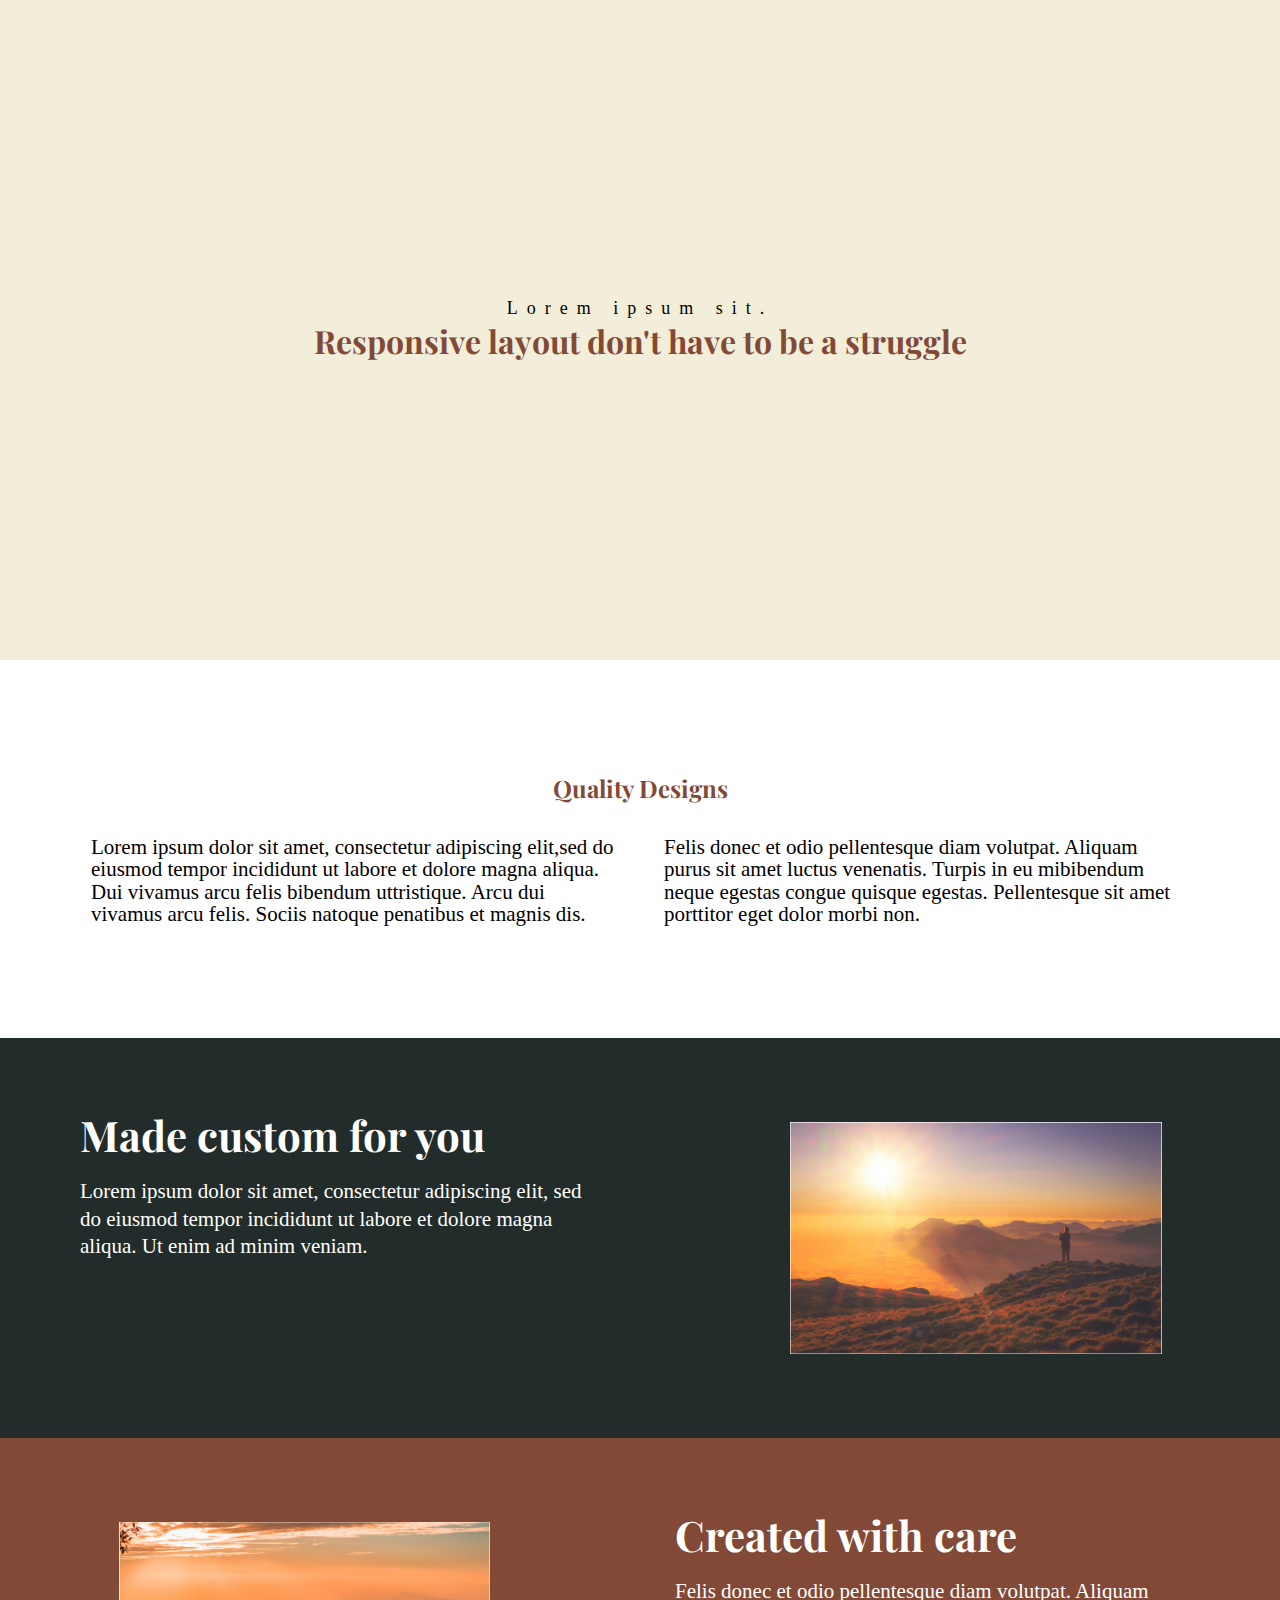
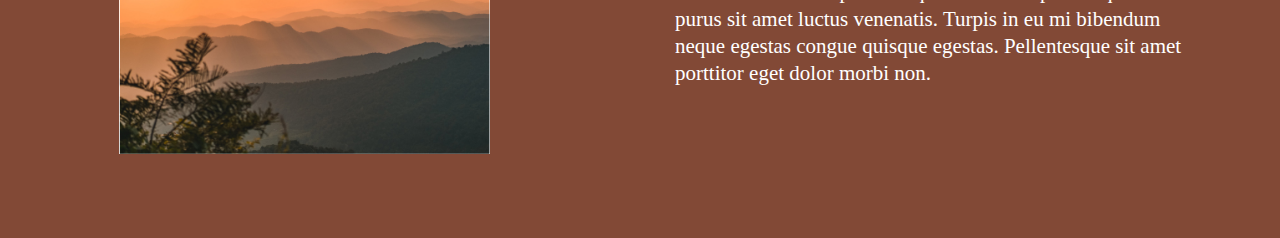
<file: flexbox-challenge-4/index.html>
<!DOCTYPE html>
<html lang="en">
<head>
   <meta charset="UTF-8">
   <meta name="viewport" content="width=device-width, initial-scale=1.0">
   <link rel="stylesheet" href="style.css">
   <link rel="preconnect" href="https://fonts.gstatic.com">
   <link href="https://fonts.googleapis.com/css2?family=Playfair+Display&display=swap" rel="stylesheet">
   <title>Document</title>
</head>
<body>
   <div class="container flex">
      <div class="container-item">
         <div class="container-item-main">
            <h5 class="mini-item">Lorem ipsum sit.</h5>
            <h1 class="color-title">Responsive layout don't have to be a struggle</h1>
         </div>
      </div>
   </div>

   <div class="">
      <div class="sections-items container-item ">
         <div class="title-item">
         <h2 class="color-title">Quality Designs</h2>
         </div>
         <div class="text-items flex">
      <p>Lorem ipsum dolor sit amet, consectetur adipiscing elit,sed do eiusmod tempor incididunt ut labore et dolore magna aliqua. Dui vivamus arcu felis bibendum uttristique. Arcu dui vivamus arcu felis. Sociis natoque penatibus et magnis dis.</p>
      
      <p>Felis donec et odio pellentesque diam volutpat. Aliquam purus sit amet luctus venenatis. Turpis in eu mibibendum neque egestas congue quisque egestas. Pellentesque sit amet porttitor eget dolor morbi non.</p>
      </div>
      </div>
   </div>

   <div class="container-sub-main ">
      <div class="container-sub-content container-item">
         <div class="container-sub-text">
             <h1 class="font-item">Made custom for you
            </h1>
             <p>Lorem ipsum dolor sit amet, consectetur adipiscing elit,
            sed do eiusmod tempor incididunt ut labore et dolore magna aliqua. Ut enim ad minim veniam.</p>
         </div>
         <div class="container-sub-image">
         </div>
      </div>
   </div>


   <div class="container-sub-main-sub ">
      <div class="container-sub-content-sub container-item">
         <div class="container-sub-text-sub">
            <h1 class="font-item">Created with care
            </h1>
            <p>Felis donec et odio pellentesque diam volutpat. Aliquam
            purus sit amet luctus venenatis. Turpis in eu mi
            bibendum neque egestas congue quisque egestas.
            Pellentesque sit amet porttitor eget dolor morbi non.</p>
         </div>
         <div class="container-sub-image-sub">
         </div>
      </div>
   </div>
</body>
</html>
</file>
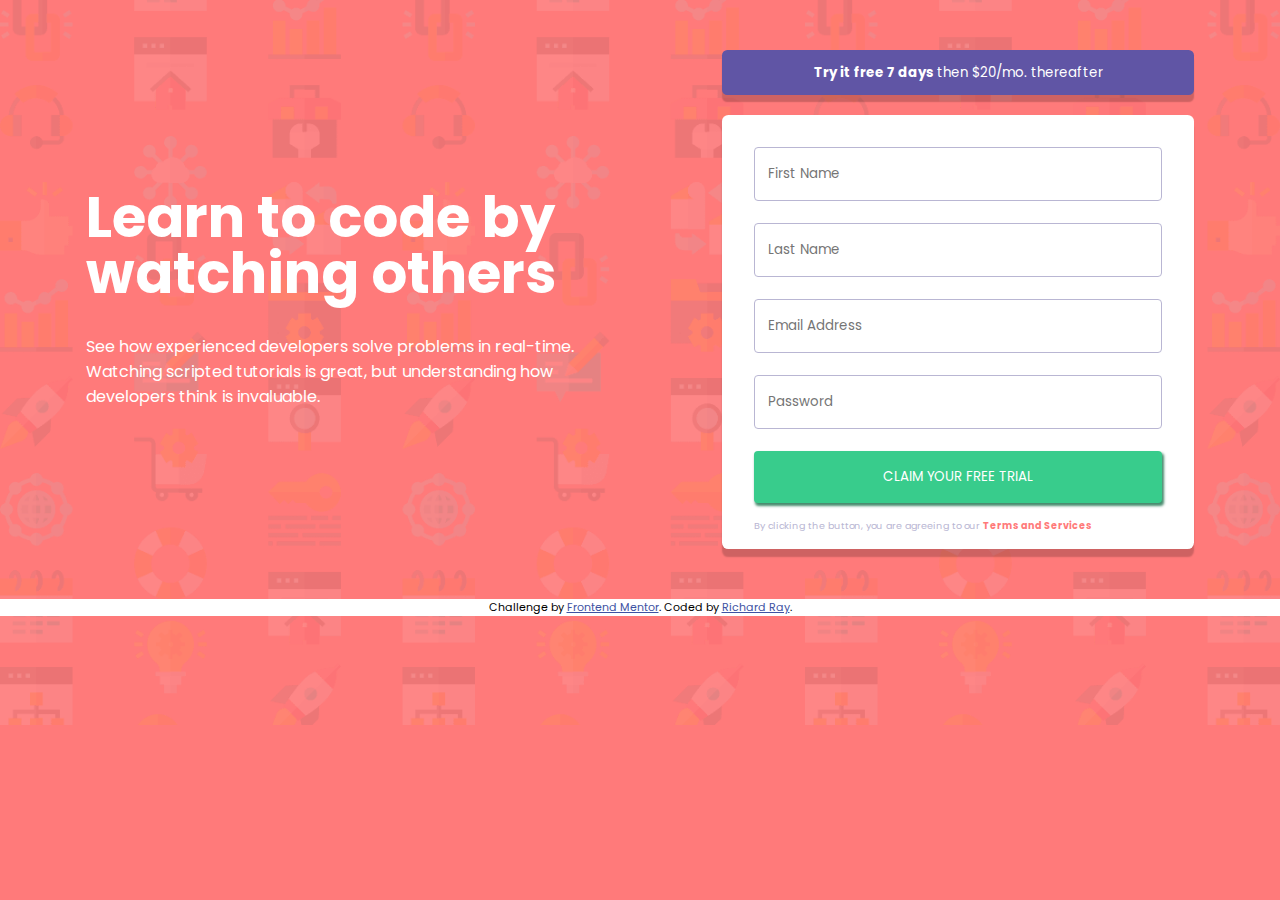
<file: Project 2 - Mail form page/index.html>
<!DOCTYPE html>
<html lang="en">
<head>
  <meta charset="UTF-8">
  <meta name="viewport" content="width=device-width, initial-scale=1.0"> <!-- displays site properly based on user's device -->

  <link rel="icon" type="image/png" sizes="32x32" href="./images/favicon-32x32.png">
  <link rel="stylesheet" href="style.css">
  <link rel="preconnect" href="https://fonts.gstatic.com">
  <link href="https://fonts.googleapis.com/css2?family=Poppins&display=swap" rel="stylesheet">
  <title>Frontend Mentor | Intro component with sign up form</title>

  <!-- Feel free to remove these styles or customise in your own stylesheet 👍 -->
  <style>
    
    .attribution { font-size: 11px; text-align: center; }
    .attribution a { color: hsl(228, 45%, 44%); }
  </style>
</head>
<body>
<main>
  
    <div class="container">
<h1 class="title-page-item"> Learn to code by watching others </h1>

<p class="desc-page-item"> See how experienced developers solve problems in real-time. Watching scripted tutorials is great, 
but understanding how developers think is invaluable.</p>
</div> 
  
  <div class="container-form">
<button  class="button-shap-item" id="button-blue"><strong class="p-item-white" >Try it free 7 days </strong> then $20/mo. thereafter</button>

<form autocomplete="off" novalidate id="loginform" name="loginform" ; >

<input size="20" id="inputfirst" name="firstname" type="text" placeholder="First Name" class="button-shap" required>
<span id="firstname_Error"></span>

<input  id="inputsecond" name="lastname" type="text" placeholder="Last Name" class="button-shap" required >
<span id="lastname_Error"></span>

<input id="inputemail"  name="email" type="email" placeholder="Email Address" class="button-shap " required >
<span id="email_Error"></span>

<input  id="inputpassword" name="password" type="password" placeholder="Password" class="button-shap" required >
<span id="password_Error"></span>

<button  type="submit" class="button-shap" id="button-green">Claim your free trial </button>
<p class="p-item"> By clicking the button, you are agreeing to our <strong class="p-item-red">Terms and Services</strong></p>
</form>
</div>
</main>
  <footer>
     <!-- I HOPE YOU SLEEP ALONE FOR LIFE  -->
    <p class="attribution">
      Challenge by <a href="https://www.frontendmentor.io?ref=challenge" target="_blank">Frontend Mentor</a>. 
      Coded by <a href="#">Richard Ray</a>.
    </p>
  </footer>
</body>
<script src="./javascript.js" defer>
</script>
</html>
</file>
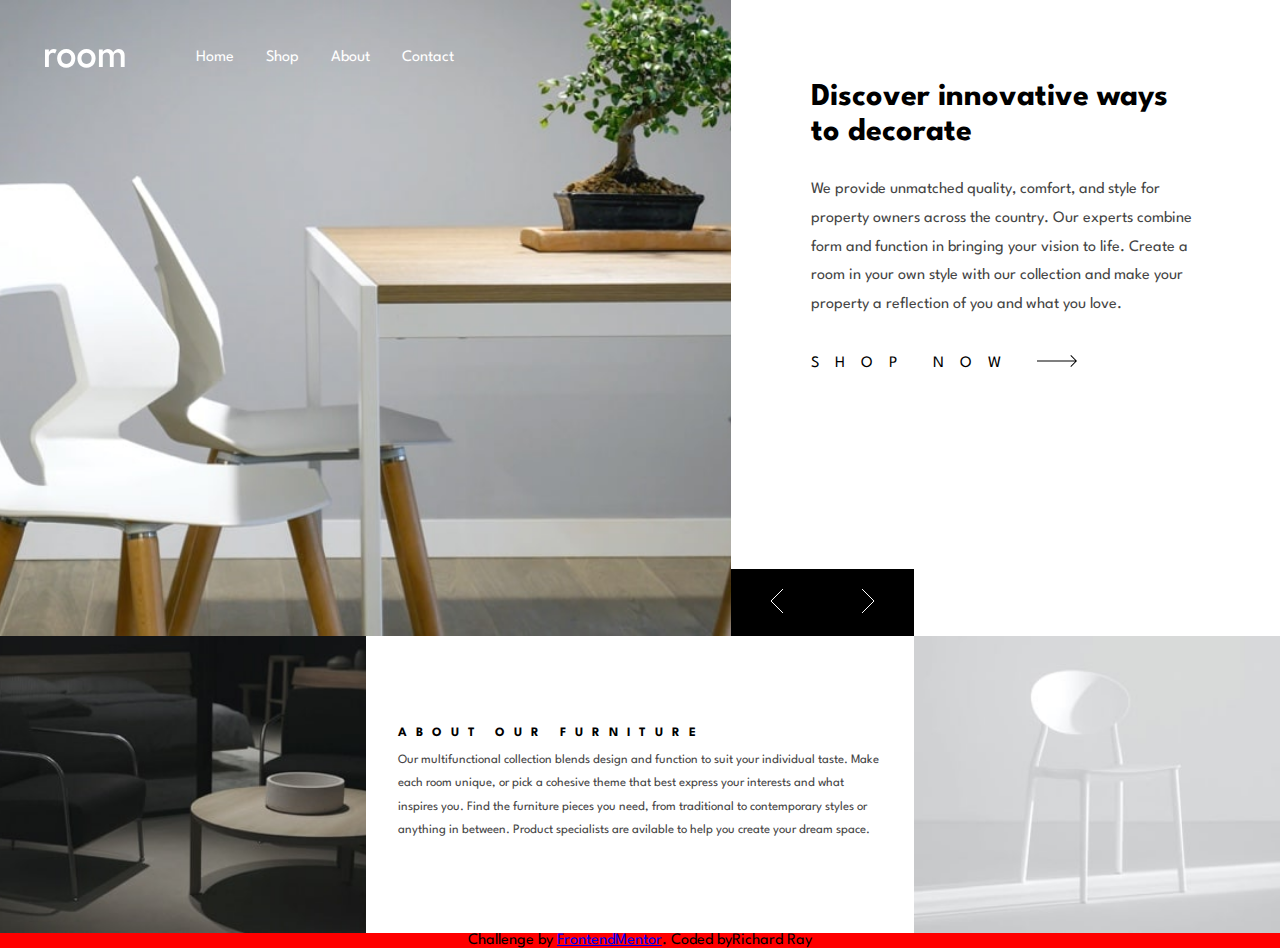
<file: Project 3 - Shop page/index.html>
<!DOCTYPE html>
<html lang="en">
<head>
   <link rel="stylesheet" href="./style.css">
   <meta charset="UTF-8">
   <meta name="viewport" content="width=device-width, initial-scale=1.0">
   <link rel="preconnect" href="https://fonts.gstatic.com">
   <link href="https://fonts.googleapis.com/css2?family=Spartan:wght@500&display=swap" rel="stylesheet">

   <title>Document</title>
</head>
<body>
<div class="container">
   <div class="container-img-item"></div>
   <div class="container-text-item">
      <div class="text-container-main">
          <h1 class="title">Discover innovative ways to decorate</h1> 
          <p class="description">We provide unmatched quality, comfort, and style for property owners
         across the country. Our experts combine form and function in
         bringing your vision to life. Create a room in your own style with
         our collection and make your property a reflection of you and what
         you love.</p>
          <a href="#" class="button-item">shop now <img src="./images/icon-arrow.svg" alt="icon-arrow"></a>
      </div>
   </div>
   <div class="button-arrow-item">
      <div>
    <button id="item-button"  class="left-item"><img  src="./images/icon-angle-left.svg" alt="icon-arrow"></button>
    <button id="item-button"  class="right-item"><img  src="./images/icon-angle-right.svg" alt="icon-arrow"></button>
   </div>
   </div>
   <!-- Nav -->
   <div id="mobile-nav">

      <img src="./images/icon-hamburger.svg" alt="icon-hamburger" class="mobilenav">
   </div>
   <div id="logo-container">
      <img  id="logo-img" src="./images/logo.svg" alt="">
   </div>

   <nav class="navbar close " >
      <div class="nav-container">
         <div id="mobile-close">
            <img src="./images/icon-close.svg" alt="">
         </div>
      <ul class="nav-list">
         <li id="list"><a href="#"></a>Home</li>
         <li id="list"><a href="#"></a>Shop</li>
         <li id="list"><a href="#"></a>About</li>
         <li id="list"><a href="#"></a>Contact</li>
      </ul>
      </div>
   </nav>
<!-- Nav -->
    
   <div class="container-footer">
      <div class="container-img-black"></div>
      <div class="container-text">
         <div class="containet-text-footer">
                  <h1 class="footer-title">about our furniture</h1>
                  <p class="footer-description">
                     Our multifunctional collection blends design and function to suit
                     your individual taste. Make each room unique, or pick a cohesive
                     theme that best express your interests and what inspires you. Find
                     the furniture pieces you need, from traditional to contemporary
                     styles or anything in between. Product specialists are avilable to
                     help you create your dream space.
                  </p>
         </div>
      </div>
      <div class="container-img-white"></div>
      
   </div>
   <div class="attribution">
      <p>Challenge by <a href="https://www.frontendmentor.io/challenges/room-homepage-BtdBY_ENq">FrontendMentor</a>. Coded
         by<a>Richard Ray</a></p>
   </div>
</div>
</body>
    <script src="./javascript.js"></script>
</html>
</file>
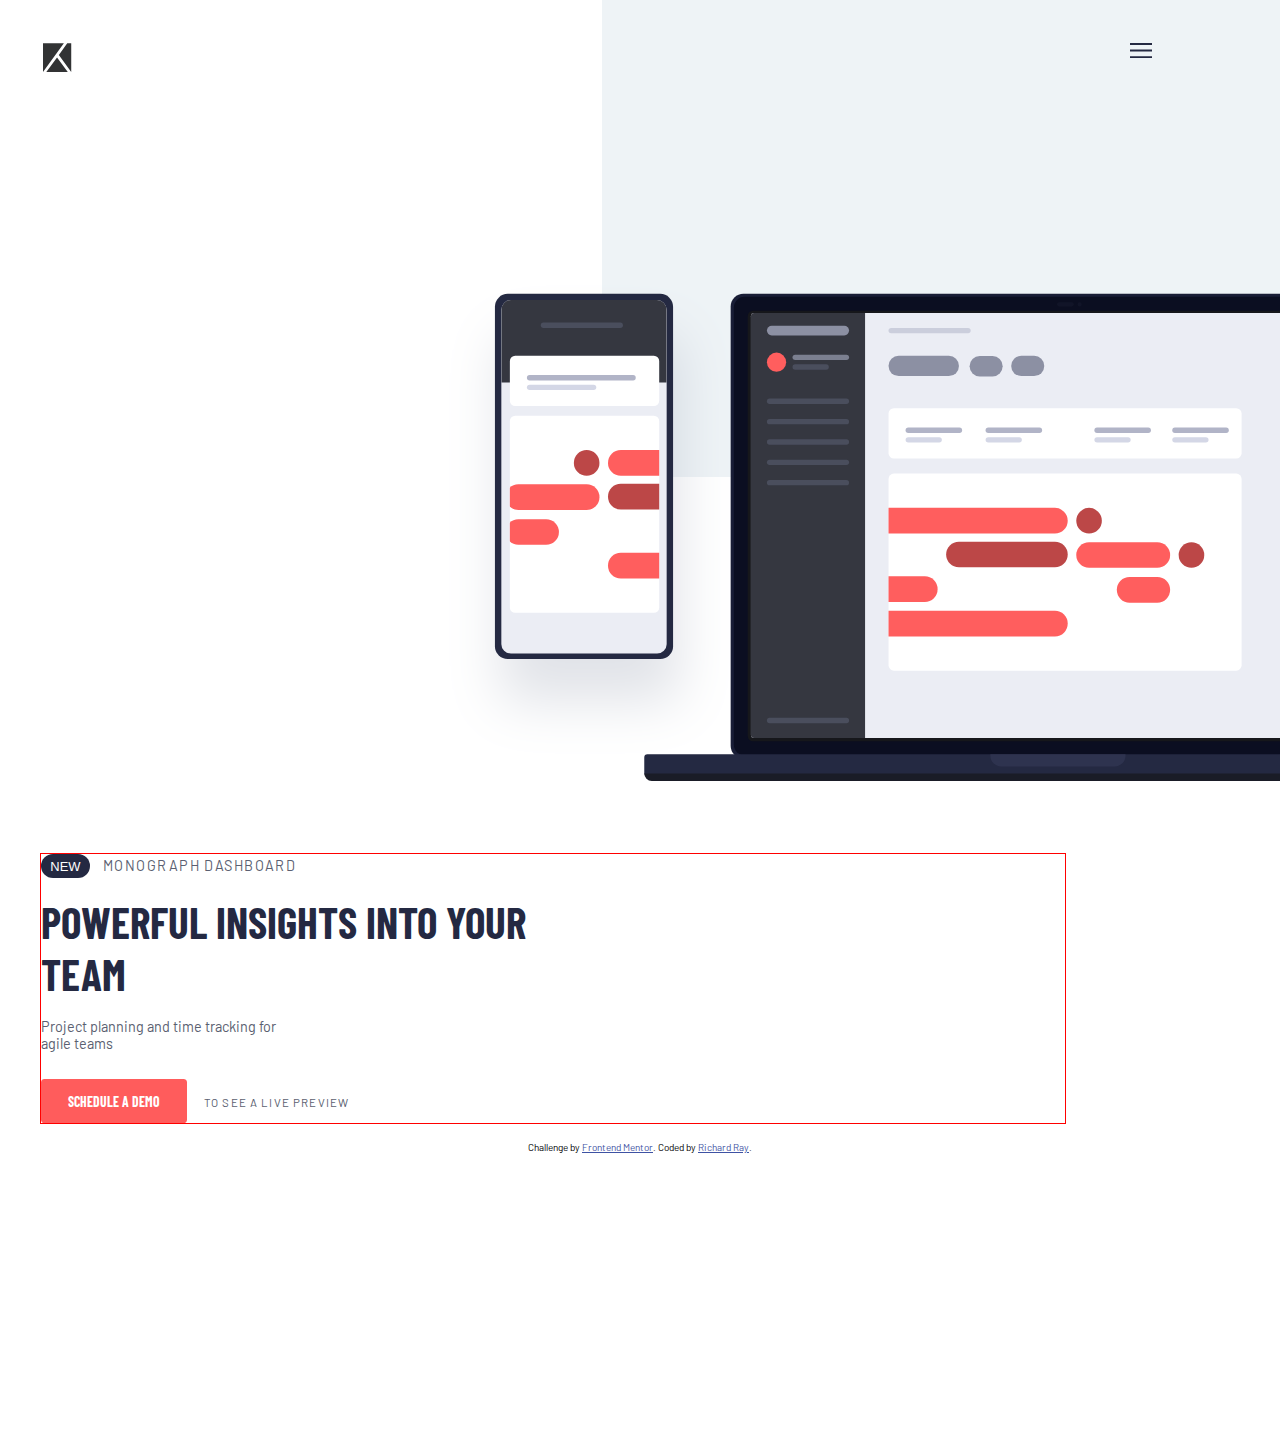
<file: Project 4 - demo testing/index.html>
<!DOCTYPE html>
<html lang="en">
<head>
  <meta charset="UTF-8">
  <meta name="viewport" content="width=device-width, initial-scale=1.0"> <!-- displays site properly based on user's device -->
  <link rel="preconnect" href="https://fonts.gstatic.com">
  <link href="https://fonts.googleapis.com/css2?family=Barlow+Condensed&display=swap" rel="stylesheet">
  <link rel="preconnect" href="https://fonts.gstatic.com">
  <link href="https://fonts.googleapis.com/css2?family=Barlow:wght@400;700&display=swap" rel="stylesheet">
  <link rel="stylesheet" href="./style.css">

  <link rel="icon" type="image/png" sizes="32x32" href="./images/favicon-32x32.png">
  
  <title>Frontend Mentor | Project tracking intro component</title>

  <!-- Feel free to remove these styles or customise in your own stylesheet 👍 -->
  <style>
    .attribution { font-size: 11px; text-align: center; }
    .attribution a { color: hsl(228, 45%, 44%); }
  </style>
</head>
<body>
  <div class="list-nav-behind">

  </div>
    
      <!-- Navigation -->
      <nav class="nav-header">
      <div class="nav-bar">
    <div class="logo-item">
          <img src="./images/logo.svg" alt="logo">
    </div>
      <div class="mobile-hamburger "  >
         <img src="./images/icon-hamburger.svg" alt="icon-hamburger">
      </div>
        <div class="close toggleNav" >
        <img src="./images/icon-close.svg" alt="close" >
        </div>
    <ul class="list-nav toggleNav" >
        <li><a id="list" href="#">Product</a></li>
        <li><a id="list" href="#">Features</a></li>
        <li><a id="list" href="#">Pricing</a></li>
        <hr>
        <li id="login"><a id="list" href="#">Login</a></li>
    </ul>
  
    </div>
    </nav> 
    <!-- Navigation -->
  
  
  
  
  
  
  
  
     <main class="main-container">
      <div class="container-toAction ">
        <div class="title">
         <p><button id="item-title">New</button>Monograph Dashboard</p>
        </div>
  
        <div class="main-title">
         <h1>Powerful insights into your team</h1>
        </div>
  
        <div class="sub-main">
         <p>Project planning and time tracking for agile teams</p>
        </div>
  
         <div class="button-action">
          <p><button class="button-item">Schedule a demo</button> to see a live preview</p>
         </div>
      </div>
      <div class="container-img"> 
         <img id="img-item" src="./images/illustration-devices.svg" alt="illustration-devices">
      </div> 
    </main>

    <footer>
      <p class="attribution">
        Challenge by <a href="https://www.frontendmentor.io?ref=challenge" target="_blank">Frontend Mentor</a>. 
        Coded by <a href="#">Richard Ray</a>.
      </p>
    </footer>
  

    
  
  </body>
  <script src="./javascrip.js"></script>
</html>
</file>
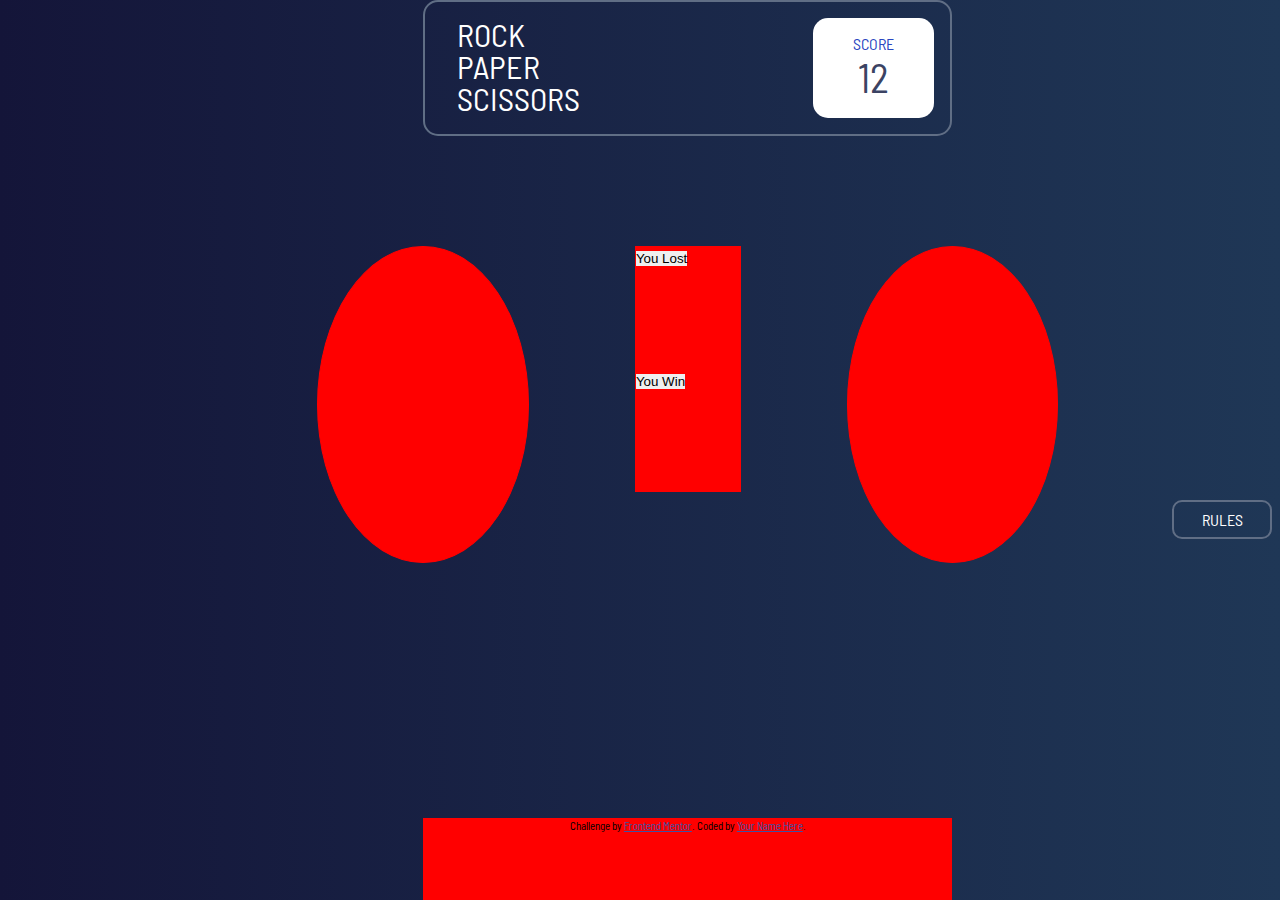
<file: rock-paper-scissors-master/index.html>
<!DOCTYPE html>
<html lang="en">
<head>
  <meta charset="UTF-8">
  <meta name="viewport" content="width=device-width, initial-scale=1.0"> <!-- displays site properly based on user's device -->

  <link rel="icon" type="image/png" sizes="32x32" href="./images/favicon-32x32.png">
  <link rel="stylesheet" href="./style.css">
  <link rel="preconnect" href="https://fonts.gstatic.com">
  <link href="https://fonts.googleapis.com/css2?family=Barlow+Semi+Condensed:wght@600&display=swap" rel="stylesheet">
  
  <title>Frontend Mentor | Rock, Paper, Scissors</title>

  <!-- Score
 

  You Picked
  The House Picked

  You Win
  You Lose

  Play Again -->

  <!-- Feel free to remove these styles or customise in your own stylesheet 👍 -->
  <style>
    .attribution { font-size: 11px; text-align: center; }
    .attribution a { color: hsl(228, 45%, 44%); }
  </style>
</head>
<body>
<main class="container-grid">
  <div class="navbar">
    <div class="navbar-item">
      <p class="text">ROCK</p>
      <p class="text">PAPER</p>
      <p class="text">SCISSORS</p>
    </div>
    <div class="score-table-item">SCORE
      <div class="number-item">12</div>
    </div>
  </div>

  


<div class="paper" style="display:none;"></div>

<div class="scissors" style="display:none;"></div>

<div class="rock" style="display:none;"></div>

  <div class="item-chose" style="display:;"></div>
  <div class="item-lose" style="display:;"><button>You Lost</button></div>
  <div class="item-win" style="display:;"><button>You Win</button></div>
  <div class="item-random" style="display:;"></div>


<div class="gameRules" style="display:none">
  <div class="rules">
    <div class="container-rules">
  <div class="nav-rules">
    <p >RULES</p>
    <div class="close-btn">
     <img src="./images/icon-close.svg" alt="image-rules" >
    </div>
</div>
    <div class="img-btn">
      
    </div>
  </div>
  </div>
</div>



<div class="item-rules">
 <div class="item-btn-rules">
   <p>RULES</p>
  </div>
</div>
<div class="attribution">
  Challenge by <a href="https://www.frontendmentor.io?ref=challenge" target="_blank">Frontend Mentor</a>. 
  Coded by <a href="#">Your Name Here</a>.
</div>
</main>
</body>
<script src="./javascript.js"></script>
</html>
</file>
<file: flexbox-challenge-4/style.css>
*,
*::before,
*::after {
  box-sizing: border-box;
  padding: 0;
  margin: 0;
}

body {
  font-family: "Roboto";
}

.color-title,
.font-item {
  font-family: "Playfair Display", serif;
}

.color-title > h5 {
  font-size: 60px;
}
.color-title > h2 {
  font-size: 36px;
}

.mini-item {
  font-family: "Roboto", serif;
  font-weight: lighter;
  font-size: 18px;
}

.flex {
  display: flex;
  justify-content: center;
  align-items: center;
}

.container {
  background-color: #f3eed9;
  min-height: 660px;
}

.container-item {
  width: 100%;
  max-width: 1120px;
  margin: 0 auto;
}

.container-item-main {
  text-align: center;
  /* width: 60ch; */
  /* margin: 0 auto; */
}
.color-title {
  color: #824936;
}

h5 {
  letter-spacing: 0.5em;
}

.title-item {
  margin-bottom: 2em;
}
.sections-items {
  text-align: center;
  padding: 7em 0;
}
.text-items {
  align-items: flex-start;
  line-height: 1.4em;
  gap: 3em;
}

.text-items > p {
  width: 50ch;
  text-align: left;
  font-size: 21px;
}

.container-sub-main {
  background-color: #222c2a;
}

.container-sub-content {
  display: flex;
  justify-content: space-between;
  font-size: 21px;
  gap: 2em;
  padding: 4em 0;
  min-height: 400px;
}
.container-sub-text {
  line-height: 1.3em;
  align-self: flex-start;
  color: white;
  width: 50ch;
}
.container-sub-text > h1 {
  margin-bottom: 0.7em;
}
.container-sub-image {
  background-image: url(./image-01.jpg);
  background-position: center center;
  background-size: contain;
  background-repeat: no-repeat;
  width: 40%;
}

.container-sub-main-sub {
  background-color: #824936;
}

.container-sub-content-sub {
  display: flex;
  flex-direction: row-reverse;
  justify-content: space-between;
  font-size: 21px;
  gap: 2em;

  padding: 4em 0;
  min-height: 400px;
}
.container-sub-text-sub {
  line-height: 1.3em;
  align-self: flex-start;
  color: white;
  width: 50ch;
}
.container-sub-text-sub > h1 {
  margin-bottom: 0.7em;
}
.container-sub-image-sub {
  background-image: url(./image-02.jpg);
  background-position: center center;
  background-size: contain;
  background-repeat: no-repeat;
  width: 40%;
}
</file>
<file: Project 2 - Mail form page/style.css>
@media only screen and (min-width: 599px) and (max-width: 1440px) {
  * {
    padding: 0;
    margin: 0;
    font-family: "Poppins", sans-serif;
  }

  html {
    background: url(./images/bg-intro-desktop.png) no-repeat;
    background-size: cover;
    background-color: hsl(0, 100%, 74%);
  }
  main {
    display: flex;
    flex-direction: row;
    justify-content: space-evenly;
    margin: 50px 50px;
  }

  .container {
    margin: auto 0;
    height: 100%;
    width: 60ch;
  }

  .title-page-item {
    font-size: 3.5em;
    line-height: 1em;
    color: white;
  }

  .desc-page-item {
    color: white;
    font: 500px;
    width: 50ch;
    margin-top: 2em;
  }

  /***/

  .container-form {
    width: 40%;

    margin: auto 0;
  }

  .button-shap-item {
    background: hsl(248, 32%, 49%);
    width: 100%;
    height: 45px;
    border: none;
    margin: 0 0 1.5em 0;
    box-shadow: 0em 0.5em 0.1em hsla(0, 63%, 3%, 0.199);
    color: white;
    border-radius: 0.4em 0.4em 0.4em 0.4em;
    -webkit-border-radius: 0.4em 0.4em 0.4em 0.4em;
    -moz-border-radius: 0.4em 0.4em 0.4em 0.4em;
    -ms-border-radius: 0.4em 0.4em 0.4em 0.4em;
    -o-border-radius: 0.4em 0.4em 0.4em 0.4em;
  }
  .p-item-white {
    font-weight: 500px;
    margin: 0 auto;
  }

  form {
    background-color: white;
    display: flex;
    flex-direction: column;
    gap: 1em;
    height: 100%;
    box-shadow: 0em 0.5em 0.1em hsla(0, 63%, 3%, 0.199);
    padding: 2em 2em 1em 2em;
    border-radius: 0.4em 0.4em 0.4em 0.4em;
  }

  .button-shap {
    border-radius: 0.3em 0.3em 0.3em 0.3em;
    border: 0.1em solid hsl(246, 25%, 77%);
    height: 100%;
    outline: none;
    padding: 1.2em 1em 1.2em 1em;
    gap: 1em;
  }

  #button-green {
    padding: 1.2em 1em 1.2em 1em;
    background-color: hsl(154, 59%, 51%);
    color: white;
    border: none;
    text-transform: uppercase;
    box-shadow: 0.1em 0.2em 0.2em hsl(154, 33%, 41%);
    font-weight: 700px;
    height: 100%;
  }

  #button-green:hover {
    background: hsl(154, 49%, 66%);
  }

  .p-item {
    font-size: 0.6em;
    color: hsl(246, 25%, 77%);
  }
  .p-item-red {
    color: hsl(0, 100%, 74%);
  }

  .error_validation {
    background-image: url(./images/icon-error.svg);
    background-position: 98% 50%;
    background-repeat: no-repeat;
    border: 1px solid rgb(247, 10, 10);
    position: relative;
  }

  span {
    text-align: end;
    color: red;
    font-size: 0.6em;
    margin-top: -10px;
  }
  footer {
    /* display: none; */
    background-color: white;
  }
}

/*  */
/*  */
/*  */
/*  */

/*  */
/*  */
/*  */
/*  */

/*mobile version*/

@media only screen and (max-width: 600px) {
  * {
    padding: 0;
    margin: 0;
    font-family: "Poppins", sans-serif;
  }

  html {
    background: url(./images/bg-intro-desktop.png) no-repeat;
    background-size: cover;
    background-color: hsl(0, 100%, 74%);
  }
  main {
    display: block;
  }

  .container {
    margin-top: 20%;
    height: 50vh;
    text-align: center;
    outline: none;
  }

  .title-page-item {
    font-size: 2em;
    line-height: 1em;
    color: white;
    margin: 1em;
  }

  .desc-page-item {
    color: white;
    font: 500px;
    margin: 2em;
  }

  /***/
  .container-form {
    height: 100%;
    margin: 1em 1em 5em 1em;
  }

  .button-shap-item {
    background: hsl(248, 32%, 49%);
    border: none;
    margin: 0 0 1.5em 0;
    box-shadow: 0em 0.5em 0.1em hsla(0, 63%, 3%, 0.199);
    color: white;
    padding: 1em 1em 1em 1em;
    display: block;
    width: 100%;
    height: 100%;
    position: relative;
    border-radius: 0.4em 0.4em 0.4em 0.4em;
    -webkit-border-radius: 0.4em 0.4em 0.4em 0.4em;
    -moz-border-radius: 0.4em 0.4em 0.4em 0.4em;
    -ms-border-radius: 0.4em 0.4em 0.4em 0.4em;
    -o-border-radius: 0.4em 0.4em 0.4em 0.4em;
  }
  .p-item-white {
    font-weight: 500px;
    margin: 0 auto;
  }

  form {
    background-color: white;
    border: none;
    display: flex;
    flex-direction: column;
    gap: 1em;
    height: 100%;
    box-shadow: 0em 0.5em 0.1em hsla(0, 63%, 3%, 0.199);
    padding: 2em 1em 1em 1em;
    border-radius: 0.4em 0.4em 0.4em 0.4em;
    -webkit-border-radius: 0.4em 0.4em 0.4em 0.4em;
    -moz-border-radius: 0.4em 0.4em 0.4em 0.4em;
    -ms-border-radius: 0.4em 0.4em 0.4em 0.4em;
    -o-border-radius: 0.4em 0.4em 0.4em 0.4em;
  }

  .button-shap {
    border-radius: 0.3em 0.3em 0.3em 0.3em;
    padding: 1.2em 1em 1.2em 1em;
    border: 0.1em solid hsl(246, 25%, 77%);
    outline: none;
    height: 100%;
    position: relative;
  }

  #button-green {
    padding: 1.2em 1em 1.2em 1em;
    background-color: hsl(154, 59%, 51%);
    color: white;
    border: none;
    text-transform: uppercase;
    box-shadow: 0.1em 0.2em 0.2em hsl(154, 33%, 41%);
    font-weight: 700px;
    height: 100%;
  }

  #button-green:hover {
    background: hsl(154, 49%, 66%);
  }

  .p-item {
    font-size: 0.6em;
    color: hsl(246, 25%, 77%);
    display: block;
    width: 100%;
    height: 100%;
    position: relative;
    /* margin: auto 0; */
  }
  .p-item-red {
    color: hsl(0, 100%, 74%);
  }

  .error_validation {
    background-image: url(./images/icon-error.svg);
    background-position: 98% 50%;
    background-repeat: no-repeat;
    border: 1px solid rgb(247, 10, 10);
    position: relative;
  }

  span {
    text-align: end;
    color: red;
    font-size: 0.6em;
    margin-top: -10px;
  }

  footer {
    background-color: white;
  }
}
</file>
<file: Project 3 - Shop page/style.css>
@media screen and (min-width: 1000px) {
  * {
    border: 0;
    margin: 0;
    padding: 0;
    font-family: "Spartan", sans-serif;
  }
  .container {
    display: grid;
    grid-template-columns: repeat(7, 1fr);
    grid-template-rows: minmax(636px, 66vh) minmax(200px, 33vh);
    gap: 0px 0px;
    grid-template-areas:
      "container-img-item container-img-item container-img-item container-img-item container-text-item container-text-item container-text-item"
      "container-footer container-footer container-footer container-footer container-footer container-footer container-footer";
  }
  .container-img-item {
    grid-area: container-img-item;
  }
  .container-text-item {
    grid-area: container-text-item;
  }
  .container-footer {
    grid-area: container-footer;
  }

  .container-img-item {
    background-image: url(./images/desktop-image-hero-1.jpg);
    background-repeat: no-repeat;
    background-size: cover;
    background-position: center center;
  }
  .container-text-item {
    background: rgb(255, 255, 255);
  }

  .text-container-main {
    line-height: 1.8em;
    padding: 5em 5em 0em 5em;
  }

  .title {
    padding: 0 0 0.8em 0;
    line-height: 1.1em;
  }
  .description {
    padding-bottom: 30px;
    color: hsl(0, 0%, 27%);
  }

  .button-item {
    margin-top: 1em;
    text-decoration: none;
    text-transform: uppercase;
    color: black;
    letter-spacing: 1em;
  }
  .button-item:hover {
    color: hsl(0, 0%, 63%);
  }
  .container-footer {
    display: flex;
    flex-direction: row;
    align-items: center;
  }
  .container-img-black {
    background-image: url(./images/image-about-dark.jpg);
    background-repeat: no-repeat;
    background-size: cover;
    background-position: center center;
    width: 120%;
    height: 33vh;
  }
  .container-img-white {
    background-image: url(./images/image-about-light.jpg);
    background-repeat: no-repeat;
    background-size: cover;
    background-position: center center;
    width: 120%;
    height: 33vh;
  }
  .containet-text-footer {
    margin: 0em 2em 0em 2em;
  }
  .container-text {
    display: flex;
    flex-direction: column;
    justify-content: center;
    width: 180%;
    height: 33vh;
  }
  .footer-title {
    padding: 0.8m 0 0.4em 0;
    text-transform: uppercase;
    letter-spacing: 0.7em;
    font-size: 0.8em;
    margin-bottom: 10px;
  }
  .footer-description {
    color: hsl(0, 0%, 27%);
    font-size: 0.8em;
    line-height: 1.8em;
  }
  .button-arrow-item {
    grid-column-start: 5;
    grid-row: 1;
    display: flex;
    flex-direction: column;
    justify-content: flex-end;
  }
  button {
    padding: 20px 10px 20px 10px;
    width: 50.2%;
    background: black;
    margin-right: -5px;
    box-sizing: border-box;
  }
  #item-button:hover {
    background-color: hsl(0, 0%, 27%);
    cursor: pointer;
  }
  .attribution {
    text-align: center;
    background: red;
    grid-row: 3;
    grid-column-start: 1;
    grid-column-end: 8;
  }
}

/*******
*******/ /********
*******/ /********
*******/ /********
*******/ /********
*******/ /********
*******/ /********
*******/ /********
*******/ /********
*******/ /********
*******/ /********
*******/ /********
*******/ /********
*******/ /********
*******/ /********
*******/ /********
*******/ /********
*******/ /********
*******/ /********
*******/ /********
*******/ /********
*******/ /********
*******/ /********
*******/ /********
*******/ /********
*******/ /********
*******/ /********
*******/ /********
*******/ /********
*******/ /********
*******/ /********
*******/ /********
*******/

@media screen and (max-width: 1000px) {
  * {
    border: 0;
    margin: 0;
    padding: 0;
    font-family: "Spartan", sans-serif;
  }
  .container {
    display: grid;
    grid-template-columns: 1fr 0.4fr;
    grid-template-rows: 1fr 1fr 1fr 1fr 1fr;
    gap: 0px 0px;
    grid-template-areas:
      "container-img-item container-img-item"
      "container-text-item container-text-item"
      "container-footer container-footer"
      "container-footer container-footer"
      "container-footer container-footer";
  }
  .container-img-item {
    grid-area: container-img-item;
  }
  .container-text-item {
    grid-area: container-text-item;
  }
  .container-footer {
    grid-area: container-footer;
  }

  .container-img-item {
    background-image: url(./images/desktop-image-hero-1.jpg);
    background-repeat: no-repeat;
    background-size: cover;
    background-position: center center;
    height: 50vh;
  }
  .container-text-item {
    height: 50vh;
    background: rgb(255, 255, 255);
    display: flex;
    flex-direction: column;
    justify-content: center;
  }

  .text-container-main {
    line-height: 1.8em;
    margin: 0em 3em 0em 3em;
  }

  .title {
    padding: 0 0 0.8em 0;
    line-height: 1.1em;
    font-size: 1.5em;
  }
  .description {
    padding-bottom: 30px;
    font: 1em;
    color: hsl(0, 0%, 27%);
  }

  .button-item {
    margin-top: 1em;
    text-decoration: none;
    text-transform: uppercase;
    color: black;
    letter-spacing: 1em;
  }
  .button-item:hover {
    color: hsl(0, 0%, 63%);
  }
  .container-footer {
  }
  .container-img-black {
    background-image: url(./images/image-about-dark.jpg);
    background-repeat: no-repeat;
    background-size: cover;
    background-position: center center;
    height: 50vh;
  }
  .container-img-white {
    background-image: url(./images/image-about-light.jpg);
    background-repeat: no-repeat;
    background-size: cover;
    background-position: center center;
    height: 50vh;
  }

  .containet-text-footer {
    margin: 0em 3em 0em 3em;
  }
  .container-text {
    display: flex;
    flex-direction: column;
    justify-content: center;
    height: 50vh;
  }
  .footer-title {
    text-transform: uppercase;
    letter-spacing: 0.2em;
    padding: 0 0 0.8em 0;
    line-height: 1.2em;
    font-size: 1.5em;
  }
  .footer-description {
    line-height: 1.8em;
    font: 1em;
  }
  .button-arrow-item {
    /* grid-column-start: 2; */
    /* grid-row-start: 1; */
    grid-row: 1;
    grid-column: 2;
    display: flex;
    flex-direction: column;
    justify-content: flex-end;
  }
  button {
    padding: 20px 10px 20px 10px;
    border: 1px solid black;
    width: 50.2%;
    background: black;
    margin-right: -5px;
    box-sizing: border-box;
  }
  #item-button:hover {
    background-color: hsl(0, 0%, 27%);
    cursor: pointer;
  }
  .attribution {
    background: red;
    text-align: center;
    grid-row: 6;
    grid-column-start: 1;
    grid-column-end: 3;
  }
}
/********
*******/
/********
*******/ /********
*******/ /********
*******/ /********
*******/ /********
*******/ /********
*******/ /********
*******/ /********
*******/ /********
*******/ /********
*******/ /********
*******/ /********
*******/ /********
*******/ /********
*******/ /********
*******/ /********
*******/ /********
*******/ /********
*******/ /********
*******/ /********
*******/ /********
*******/ /********
*******/ /********
*******/ /********
*******/ /********
*******/ /********
*******/
@media screen and (max-width: 600px) {
  * {
    border: 0;
    margin: 0;
    padding: 0;
    font-family: "Spartan", sans-serif;
  }
  .container {
    display: grid;
    grid-template-columns: 1fr 0.8fr;
    grid-template-rows: 1fr 1fr 1fr 1fr 1fr;
    gap: 0px 0px;
    grid-template-areas:
      "container-img-item container-img-item"
      "container-text-item container-text-item"
      "container-footer container-footer"
      "container-footer container-footer"
      "container-footer container-footer";
  }
  .container-img-item {
    grid-area: container-img-item;
  }
  .container-text-item {
    grid-area: container-text-item;
  }
  .container-footer {
    grid-area: container-footer;
  }

  .container-img-item {
    background-image: url(./images/mobile-image-hero-1.jpg);
    background-repeat: no-repeat;
    background-size: cover;
    background-position: center center;
    height: 50vh;
  }
  .container-text-item {
    height: 50vh;
    background: rgb(255, 255, 255);
    display: flex;
    flex-direction: column;
    justify-content: center;
  }

  .text-container-main {
    margin: 0em 3em 0em 3em;
  }

  .title {
    padding: 0 0 0.8em 0;
    line-height: 1.1em;
    font-size: 1.5em;
  }
  .description {
    padding-bottom: 40px;
    line-height: 1.8em;
    font-size: 0.8em;
    color: hsl(0, 0%, 27%);
  }

  .button-item {
    margin-top: 0em;
    text-decoration: none;
    text-transform: uppercase;
    color: black;
    letter-spacing: 1em;
    font-size: 0.8em;
  }
  .button-item:hover {
    color: hsl(0, 0%, 63%);
  }
  .container-footer {
  }
  .container-img-black {
    background-image: url(./images/image-about-dark.jpg);
    background-repeat: no-repeat;
    background-size: cover;
    background-position: center center;
    /* height: 40vh; */
  }
  .container-img-white {
    background-image: url(./images/image-about-light.jpg);
    background-repeat: no-repeat;
    background-size: cover;
    background-position: center center;
    /* height: 40vh; */
  }

  .containet-text-footer {
    margin: 3em 1em 3em 3em;
  }
  .container-text {
    display: flex;
    flex-direction: column;
    justify-content: center;
    /* height: 40vh; */
  }
  .footer-title {
    text-transform: uppercase;
    letter-spacing: 0.7em;
    padding: 0 0 1.5em 0;
    line-height: 1.2em;
    font-size: 0.7em;
  }
  .footer-description {
    line-height: 1.8em;
    font-size: 0.8em;
  }
  .button-arrow-item {
    /* grid-column-start: 2; */
    /* grid-row-start: 1; */
    grid-row: 1;
    grid-column: 2;
    display: flex;
    flex-direction: column;
    justify-content: flex-end;
  }
  #item-button:hover {
    background-color: hsl(0, 0%, 27%);
    cursor: pointer;
  }
  button {
    padding: 20px 10px 20px 10px;
    border: 1px solid black;
    width: 50.2%;
    background: black;
    margin-right: -5px;
    box-sizing: border-box;
  }
}

/*****************************/
/*NAVIGATION ---------BAR*/
/***************************/
@media screen and (min-width: 1000px) {
  #mobile-close {
    display: none;
  }
  #mobile-nav {
    display: none;
  }
  nav {
    grid-row: 1;
    grid-column-start: 1;
    grid-column-end: 4;
    padding: 50px 0 0 50px;
  }
  .nav-container {
    width: 60%;
    margin-left: 80px;
  }

  #logo-container {
    width: 80px;
    height: 20px;
    grid-row: 1;
    grid-column-start: 1;
    grid-column-end: 4;
    margin-top: 49px;
    margin-left: 45px;
  }
  #logo-img {
    width: 100%;
    height: 100%;
  }

  .nav-list {
    display: flex;
    flex-direction: row;
    margin: 0 10px 0 50px;
    text-decoration: none;
    list-style: none;
    color: white;
    cursor: pointer;
    font-size: 1em;
  }

  #list {
    margin: 0 1em 0 1em;
    transition: all 0.2s ease-in-out;
  }

  #list:hover::after {
    content: "";
    float: left;
    background: rgb(255, 255, 255);
    width: 50%;
    height: 3px;
    border-radius: 3px;
    margin-top: 7px;
    margin-left: 13px;
  }
}

@media screen and (max-width: 1000px) {
  #mobile-nav {
    grid-row: 1;
    grid-column-start: 1;
    padding: 50px;
  }
  #mobile-nav > img {
    cursor: pointer;
  }

  #logo-container {
    width: 80px;
    height: 20px;
    grid-row: 1;
    grid-column-start: 1;
    margin: 45px 63%;
  }
  #logo-img {
    width: 100%;
    height: 100%;
  }

  .navbar {
    box-sizing: border-box;
    background: white;
    position: absolute;
    width: 100%;
  }
  .nav-container {
    margin: 60px 0 0 0;
    justify-content: space-evenly;
    display: flex;
  }
  .nav-list {
    display: flex;
    text-decoration: none;
    list-style-type: none;
  }
  #list,
  #mobile-close {
    margin: 0 2.3em 0 1em;
    transition: all 0.2s ease-in-out;
    cursor: pointer;
  }
  .close {
    transition: all 0.5s ease-in-out;
    height: 30%;
    transform: translateY(-100%);
  }
  .open {
    transition: all 0.5s ease-in-out;
    height: 150px;
    transform: translateY(0%);
  }
}
@media screen and (max-width: 600px) {
  #logo-container {
    /* border: 1px red solid; */
    text-align: center;
    width: 80px;
    height: 20px;
    grid-row: 1;
    grid-column-start: 1;
    margin: 49px 80%;
  }
  .navbar {
    box-sizing: border-box;
    background: white;
    position: absolute;
    align-items: center;
    width: 100%;
  }
  .nav-container {
    font-size: 0.7em;
  }
  .nav-list {
    display: flex;
    text-decoration: none;
    list-style-type: none;
  }
  #list,
  #mobile-close {
    margin: 0 2.3em 0 0em;
    transition: all 0.2s ease-in-out;
    cursor: pointer;
    /* border: 1px solid red; */
  }
}
</file>
<file: Project 4 - demo testing/style.css>
@media only screen and (min-width: 1366px) {
  html {
    zoom: 1;
  }

  * {
    border: 0;
    padding: 0;
    margin: 0;
  }
  #list,
  .main-title,
  .item-title,
  .button-item {
    font-family: "Barlow Condensed", sans-serif;
    font-weight: 700;
  }
  body {
    font-family: "Barlow", sans-serif;
    font-weight: 400;
    overflow-x: hidden;
  }

  /* Navigation ------- Navigation */
  .nav-header {
    width: 100%;
    height: 30vh;
    z-index: 10;
  }
  .nav-bar {
    height: 5vh;
    display: flex;
    flex-direction: row;
    justify-content: space-between;
    margin: 3em 3em 0 3em;
  }

  .mobile-hamburger,
  .close,
  .toggleNav,
  .toggleHamburger {
    display: none;
  }

  #login {
    margin-left: 150px;
  }
  #login > a:hover {
    color: hsl(230, 11%, 40%);
  }

  .logo-item {
    display: inline;
  }
  .list-nav {
    display: flex;
    justify-content: flex-end;
    text-transform: uppercase;
    list-style: none;
    font: bolder;
    width: 100%;
    margin-top: 5px;
  }

  .list-nav-behind {
    position: absolute;
    top: -10%;
    left: 53%;
    width: 150vh;
    height: 70vh;
    background: hsl(207, 33%, 95%);
    z-index: -5;
    border-radius: 70px;
    box-sizing: border-box;
  }

  .list-nav > li > a {
    margin: 0 1.5em 0 1.5em;
    display: inline;
    text-decoration: none;
    color: hsl(230, 29%, 20%);
    z-index: 1;
    font-size: 0.8em;
  }
  #list:hover {
    border-bottom: 1px solid hsl(230, 29%, 20%);
  }
  /* Navigation ------- Navigation */

  .main-container {
    display: flex;
    flex-direction: row;
    justify-content: space-between;
  }

  .container-toAction {
    width: 35vw;
    height: 60vh;
    margin: 5em 0 0 3em;
  }

  .container-img {
    position: relative;
    left: 14%;
  }

  .title {
    margin-bottom: 20px;
  }

  #item-title {
    background: hsl(230, 29%, 20%);
    border-radius: 20px;
    text-transform: uppercase;
    color: white;
    font: 400;
    padding: 5px 10px 5px 10px;
    margin-right: 15px;
    letter-spacing: none;
  }

  .title > p {
    color: hsl(230, 11%, 40%);
    text-transform: uppercase;
    letter-spacing: 0.5em;
  }

  .main-title {
    font-size: 2em;
    text-transform: uppercase;
    margin-bottom: 20px;
    width: 40ch;
    color: hsl(230, 29%, 20%);
  }

  .sub-main {
    margin-bottom: 50px;
    width: 28ch;
    color: hsl(230, 11%, 40%);
  }
  .button-action > p {
    text-transform: uppercase;
    letter-spacing: 0.1em;
    color: hsl(230, 11%, 40%);
  }
  .button-item:hover {
    background: hsl(0, 89%, 81%);
  }

  .button-item {
    color: white;
    border-radius: 4px;
    background: hsl(0, 100%, 68%);
    padding: 15px 30px;
    margin-right: 15px;
    text-transform: uppercase;
  }
}

@media only screen and (max-width: 1365px) {
  html {
    zoom: 0.9;
  }

  * {
    border: 0;
    padding: 0;
    margin: 0;
  }
  #list,
  .main-title,
  .item-title,
  .button-item {
    font-family: "Barlow Condensed", sans-serif;
    font-weight: 700;
  }
  body {
    font-family: "Barlow", sans-serif;
    font-weight: 400;
    overflow-x: hidden;
    display: grid;
    grid-template-columns: fr;
    grid-template-rows: 0.1fr 0.1fr 0.1fr 0.1fr;
    gap: 0px 0px;
    grid-template-areas:
      "nav-header"
      "main-container"
      "main-container"
      "footer";
  }
  .nav-header {
    grid-area: nav-header;
  }
  .container-img {
    grid-area: container-img;
  }
  .container-toAction {
    grid-area: container-toAction;
  }
  .footer {
    grid-area: footer;
  }

  /* Navigation ------- Navigation */

  .nav-header {
    width: 100%;
    height: 35vh;
    z-index: 10;
  }
  .nav-bar {
    height: 5vh;
    display: flex;
    flex-direction: row;
    justify-content: space-between;
    margin: 3em 3em 0 3em;
  }
  #login > a:hover {
    color: hsl(230, 11%, 40%);
  }

  .logo-item {
    display: inline;
  }
  .list-nav {
    display: flex;
    flex-direction: column;
    justify-content: space-around;
    text-align: center;
    background: white;
    box-shadow: 0.1em 0.1em 0.5em black;
    text-transform: uppercase;
    list-style: none;
    font: bolder;
    height: 30vh;
    padding: 1em 0 1em 0;
    width: 80%;
    position: absolute;
    top: 15%;
    right: 10%;
    z-index: 1;
  }

  hr {
    background-color: hsl(207, 33%, 95%);
    height: 0.2vh;
    margin: 0 1em 0 1em;
  }

  .list-nav-behind {
    position: absolute;
    top: -10%;
    left: 47%;
    width: 150vh;
    height: 70vh;
    background: hsl(207, 33%, 95%);
    z-index: -5;
    border-radius: 70px;
    box-sizing: border-box;
  }

  .list-nav > li > a {
    text-decoration: none;
    color: hsl(230, 29%, 20%);
    z-index: 1;
    font-size: 0.8em;
  }
  #list > a {
    margin: 1em 0 0 0;
  }

  .mobile-hamburger {
    position: absolute;
    right: 10%;
    cursor: pointer;
  }

  .close {
    position: absolute;
    right: 10%;
    height: 3.8vh;
    cursor: pointer;
  }

  .toggleNav {
    display: none;
    transition: all 5s ease;
  }
  .toggleHamburger {
    display: none;
    transition: all 5s ease;
  }
  /* Navigation ------- Navigation */

  .main-container {
    display: flex;
    flex-direction: column-reverse;
    /* grid-row-start: 3; */
  }

  .container-toAction {
    /* border: 1px solid red; */
    /* width: 75vw; */
    /* height: 60vh; */
    margin: 5em 2.8em 0 2.8em;
    border: red 1px solid;
    width: 80%;
    height: 100%;
  }

  .container-img {
    flex-shrink: 0;
    position: relative;
    left: 35%;
  }
  .container-img > img {
    width: 80%;
    height: 100%;
  }
  .title {
    margin-bottom: 20px;
  }

  #item-title {
    background: hsl(230, 29%, 20%);
    border-radius: 20px;
    text-transform: uppercase;
    color: white;
    font: 400;
    padding: 5px 10px 5px 10px;
    margin-right: 15px;
    letter-spacing: none;
    font-size: 0.9em;
  }

  .title > p {
    color: hsl(230, 11%, 40%);
    text-transform: uppercase;
    letter-spacing: 0.1em;
    font-size: 1em;
  }

  .main-title {
    /* border: 1px solid red; */
    font-size: 1.5em;
    text-transform: uppercase;
    margin-bottom: 20px;
    width: 50ch;
    color: hsl(230, 29%, 20%);
  }

  .sub-main {
    margin-bottom: 30px;
    width: 30ch;
    color: hsl(230, 11%, 40%);
  }
  .button-action > p {
    text-transform: uppercase;
    letter-spacing: 0.1em;
    color: hsl(230, 11%, 40%);
    font-size: 0.8em;
  }
  .button-item:hover {
    background: hsl(0, 89%, 81%);
  }

  .button-item {
    color: white;
    border-radius: 4px;
    background: hsl(0, 100%, 68%);
    padding: 15px 30px;
    margin-right: 15px;
    text-transform: uppercase;
    font-size: 1.2em;
  }
  footer {
    grid-row-start: 4;
  }
}

@media only screen and (max-width: 600px) {
  html {
    zoom: 0.8;
  }

  * {
    border: 0;
    padding: 0;
    margin: 0;
  }
  #list,
  .main-title,
  .item-title,
  .button-item {
    font-family: "Barlow Condensed", sans-serif;
    font-weight: 700;
  }
  body {
    font-family: "Barlow", sans-serif;
    font-weight: 400;
    overflow-x: hidden;
  }

  /* Navigation ------- Navigation */

  .nav-header {
    width: 100%;
    height: 20vh;
    z-index: 10;
  }
  .nav-bar {
    height: 5vh;
    display: flex;
    flex-direction: row;
    justify-content: space-between;
    margin: 3em 3em 0 3em;
  }
  #login > a:hover {
    color: hsl(230, 11%, 40%);
  }

  .logo-item {
    display: inline;
  }
  .list-nav {
    display: flex;
    flex-direction: column;
    justify-content: space-around;
    text-align: center;
    background: white;
    box-shadow: 0.1em 0.1em 0.5em black;
    text-transform: uppercase;
    list-style: none;
    font: bolder;
    height: 30vh;
    padding: 1em 0 1em 0;
    width: 80%;
    position: absolute;
    top: 15%;
    right: 10%;
    z-index: 1;
  }

  hr {
    background-color: hsl(207, 33%, 95%);
    height: 0.2vh;
    margin: 0 1em 0 1em;
  }

  .list-nav-behind {
    position: absolute;
    top: -10%;
    left: 47%;
    width: 150vh;
    height: 70vh;
    background: hsl(207, 33%, 95%);
    z-index: -5;
    border-radius: 70px;
    box-sizing: border-box;
  }

  .list-nav > li > a {
    text-decoration: none;
    color: hsl(230, 29%, 20%);
    z-index: 1;
    font-size: 0.8em;
  }
  #list > a {
    margin: 1em 0 0 0;
  }

  .mobile-hamburger {
    position: absolute;
    right: 10%;
    cursor: pointer;
  }

  .close {
    position: absolute;
    right: 10%;
    height: 3.8vh;
    cursor: pointer;
  }

  .toggleNav {
    display: none;
    transition: all 5s ease;
  }
  .toggleHamburger {
    display: none;
    transition: all 5s ease;
  }
  /* Navigation ------- Navigation */

  .main-container {
    display: flex;
    flex-direction: column-reverse;
  }

  .container-toAction {
    width: 75vw;
    height: 60vh;
    margin: 5em 2.8em 0 2.8em;
  }

  .container-img {
    flex-shrink: 0;
    position: relative;
    left: 10%;
  }
  .container-img > img {
    width: 100%;
    height: 100%;
  }
  .title {
    margin-bottom: 20px;
  }

  #item-title {
    background: hsl(230, 29%, 20%);
    border-radius: 20px;
    text-transform: uppercase;
    color: white;
    font: 400;
    padding: 5px 10px 5px 10px;
    margin-right: 15px;
    letter-spacing: none;
    font-size: 0.7em;
  }

  .title > p {
    color: hsl(230, 11%, 40%);
    text-transform: uppercase;
    letter-spacing: 0.1em;
    font-size: 0.8em;
  }

  .main-title {
    /* border: 1px solid red; */
    font-size: 0.8em;
    text-transform: uppercase;
    margin-bottom: 20px;
    width: 40ch;
    color: hsl(230, 29%, 20%);
  }

  .sub-main {
    margin-bottom: 20px;
    width: 28ch;
    color: hsl(230, 11%, 40%);
  }
  .button-action > p {
    text-transform: uppercase;
    letter-spacing: 0.1em;
    color: hsl(230, 11%, 40%);
    font-size: 0.5em;
  }
  .button-item:hover {
    background: hsl(0, 89%, 81%);
  }

  .button-item {
    color: white;
    border-radius: 4px;
    background: hsl(0, 100%, 68%);
    padding: 10px 15px;
    margin-right: 15px;
    text-transform: uppercase;
    font-size: 1.2em;
  }
}
</file>
<file: rock-paper-scissors-master/style.css>
* {
  padding: 0;
  margin: 0;
  border: 0;
}

body {
  background: -webkit-gradient(linear, right top, left top, from(#1f3756), to(#141539));
  background: linear-gradient(right, #1f3756, #141539);
  font-family: "Barlow Semi Condensed", sans-serif;
  height: 100vh;
}

body .container-grid {
  display: -ms-grid;
  display: grid;
  -ms-grid-columns: (1fr)[12];
      grid-template-columns: repeat(12, 1fr);
  -ms-grid-rows: (123px)[5];
      grid-template-rows: repeat(5, 123px);
  height: 100vh;
}

body .container-grid .navbar {
  -ms-grid-column: 5;
  -ms-grid-column-span: 5;
  grid-column: 5/10;
  -ms-grid-row: 1;
  grid-row: 1;
  color: white;
  padding: 1em 1em 1em 2em;
  display: -webkit-box;
  display: -ms-flexbox;
  display: flex;
  -webkit-box-orient: horizontal;
  -webkit-box-direction: normal;
      -ms-flex-direction: row;
          flex-direction: row;
  -webkit-box-pack: justify;
      -ms-flex-pack: justify;
          justify-content: space-between;
  height: 100px;
  border: 2px #606e85 solid;
  border-radius: 15px;
}

body .container-grid .navbar .navbar-item {
  font-size: 2em;
}

body .container-grid .navbar .navbar-item .text {
  line-height: 1em;
}

body .container-grid .navbar .score-table-item {
  color: #2a46c0;
  background-color: white;
  text-align: center;
  border: none;
  padding: 1em 2.5em 1em 2.5em;
  border-radius: 15px;
}

body .container-grid .navbar .score-table-item .number-item {
  color: #3b4363;
  font-size: 2.5em;
  background-color: white;
}

body .container-grid .item-rules {
  -ms-grid-column: 12;
  grid-column: 12;
  -ms-grid-row: 5;
  grid-row: 5;
  padding: 0.5em;
  float: right;
  cursor: pointer;
}

body .container-grid .item-rules .item-btn-rules {
  text-align: center;
  color: #ffffff;
  border: 2px #606e85 solid;
  width: 5vw;
  padding: 0.5em 1em 0.5em 1em;
  border-radius: 10px;
}

body .container-grid .gameRules {
  -ms-grid-column: 6;
  -ms-grid-column-span: 3;
  grid-column: 6/9;
  -ms-grid-row: 2;
  -ms-grid-row-span: 3;
  grid-row: 2/5;
}

body .container-grid .gameRules .rules {
  width: 27vw;
  background: white;
  border-radius: 10px;
}

body .container-grid .gameRules .rules .container-rules .nav-rules {
  display: -webkit-box;
  display: -ms-flexbox;
  display: flex;
  -webkit-box-pack: justify;
      -ms-flex-pack: justify;
          justify-content: space-between;
  padding: 1em 1em 0.5em 1em;
}

body .container-grid .gameRules .rules .container-rules .nav-rules .close-btn {
  cursor: pointer;
}

body .container-grid .gameRules .rules .container-rules .img-btn {
  background-image: url(./images/image-rules.svg);
  background-position: center center;
  background-repeat: no-repeat;
  background-size: contain;
  height: 55vh;
}

body .container-grid .paper {
  cursor: pointer;
  background-image: url(./images/icon-paper.svg);
  background-position: center center;
  background-repeat: no-repeat;
  background-size: 50%;
  -ms-grid-column: 2;
  -ms-grid-column-span: 2;
  grid-column: 2/4;
  -ms-grid-row: 3;
  -ms-grid-row-span: 2;
  grid-row: 3/5;
  background-color: white;
  border: solid 1.5em #00ff55;
  -webkit-box-shadow: inset 0.3em 1em 0.5em rgba(0, 0, 0, 0.4);
          box-shadow: inset 0.3em 1em 0.5em rgba(0, 0, 0, 0.4);
  border-radius: 50%;
  height: 29vh;
}

body .container-grid .scissors {
  cursor: pointer;
  background-image: url(./images/icon-scissors.svg);
  background-position: center center;
  background-repeat: no-repeat;
  background-size: 50%;
  -ms-grid-column: 6;
  -ms-grid-column-span: 2;
  grid-column: 6/8;
  -ms-grid-row: 3;
  -ms-grid-row-span: 2;
  grid-row: 3/5;
  background-color: white;
  border: solid 1.5em #02d7fd;
  border-radius: 50%;
  height: 29vh;
}

body .container-grid .rock {
  cursor: pointer;
  background-image: url(./images/icon-rock.svg);
  background-position: center center;
  background-repeat: no-repeat;
  background-size: 50%;
  -ms-grid-column: 10;
  -ms-grid-column-span: 2;
  grid-column: 10/12;
  -ms-grid-row: 3;
  -ms-grid-row-span: 2;
  grid-row: 3/5;
  background-color: white;
  border: solid 1.5em red;
  border-radius: 50%;
  height: 29vh;
}

body .container-grid .item-chose {
  border: 1px solid red;
  background: red;
  border-radius: 50%;
  -ms-grid-column: 4;
  -ms-grid-column-span: 2;
  grid-column: 4/6;
  -ms-grid-row: 3;
  -ms-grid-row-span: 2;
  grid-row: 3/5;
  height: 35vh;
}

body .container-grid .item-random {
  border: 1px solid red;
  background: red;
  border-radius: 50%;
  -ms-grid-column: 9;
  -ms-grid-column-span: 2;
  grid-column: 9/11;
  -ms-grid-row: 3;
  -ms-grid-row-span: 2;
  grid-row: 3/5;
  height: 35vh;
}

body .container-grid .item-lose {
  -ms-grid-column: 7;
  -ms-grid-column-span: 1;
  grid-column: 7/8;
  -ms-grid-row: 3;
  -ms-grid-row-span: 1;
  grid-row: 3/4;
  border: red 1px solid;
  background: red;
}

body .container-grid .item-win {
  -ms-grid-column: 7;
  -ms-grid-column-span: 1;
  grid-column: 7/8;
  -ms-grid-row: 4;
  -ms-grid-row-span: 1;
  grid-row: 4/5;
  border: red 1px solid;
  background: red;
}

body .container-grid .attribution {
  -ms-grid-column: 5;
  -ms-grid-column-span: 5;
  grid-column: 5/10;
  -ms-grid-row: 9;
  grid-row: 9;
  border: red 1px solid;
  background: red;
}
/*# sourceMappingURL=style.css.map */
</file>
